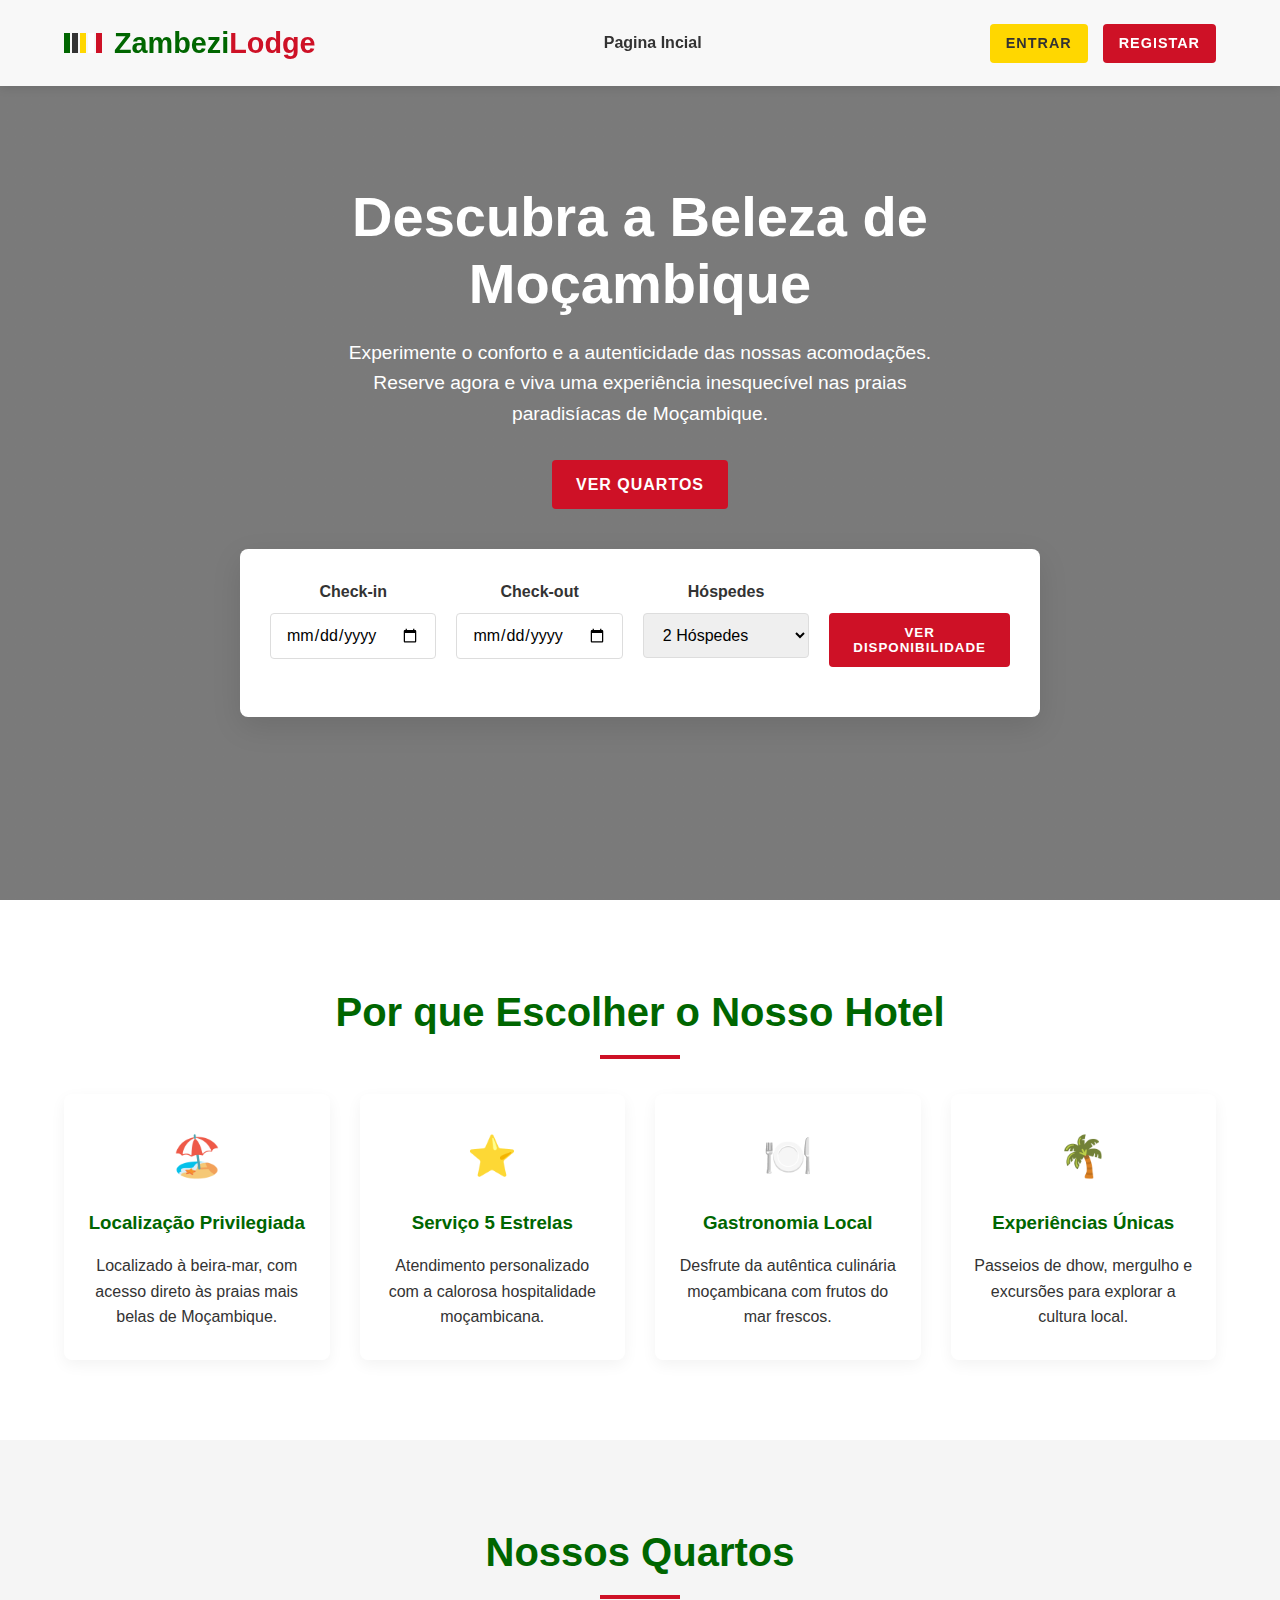
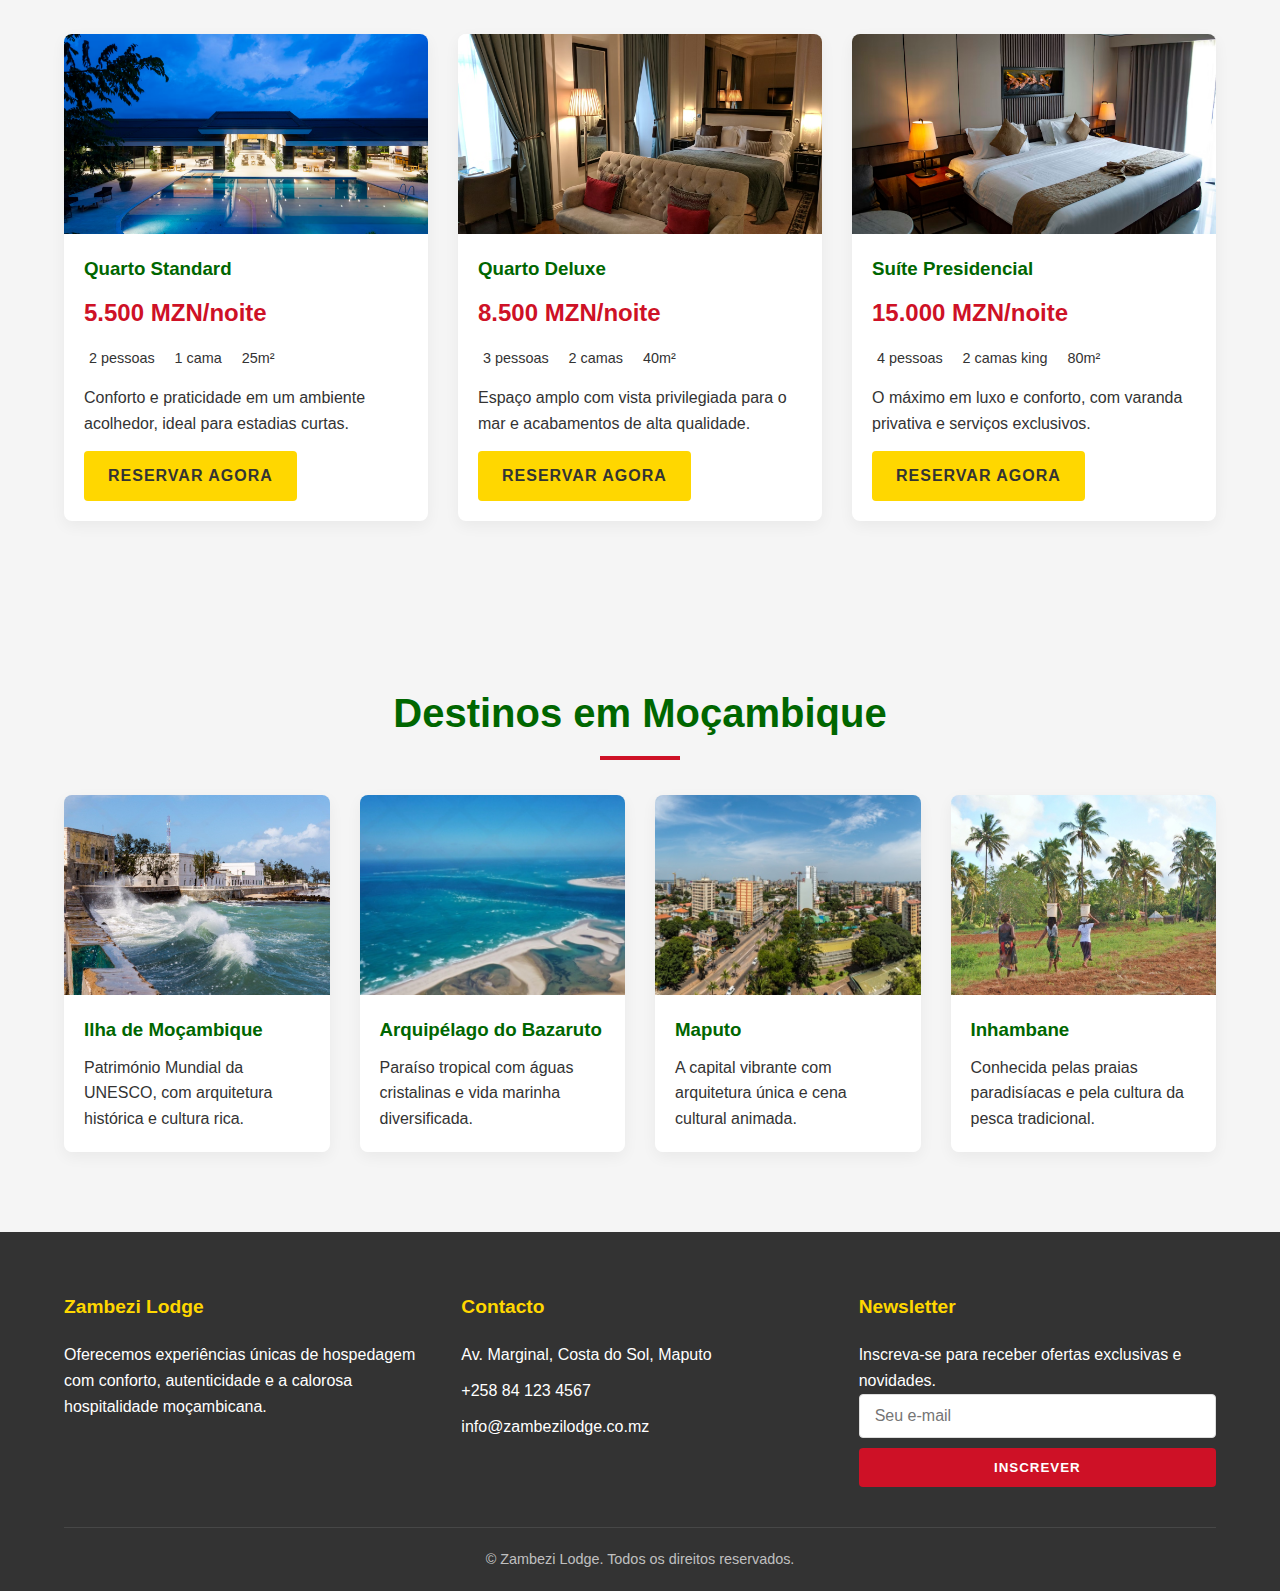
<file: index.html>
<html lang="pt">
<head>
    <meta charset="UTF-8">
    <meta name="viewport" content="width=device-width, initial-scale=1.0">
    <title>Zambezi Lodge - Reservas | Moçambique</title>
    <link rel="stylesheet" href="JS/index.js">
    <link rel="stylesheet" href="CSS/index.css">
    
    <style>
        
    </style>
</head>
<body>
   
    <header id="header">
        <div class="container">
            <nav class="navbar">
                <a href="#" class="logo">
                    <div class="logo-flag">
                        <div class="flag-stripe green"></div>
                        <div class="flag-stripe black"></div>
                        <div class="flag-stripe yellow"></div>
                        <div class="flag-stripe white"></div>
                        <div class="flag-stripe red"></div>
                    </div>
                    Zambezi<span>Lodge</span>
                </a>
                <ul class="nav-links">
                    <li><a href="index.html">Pagina Incial</a></li>
                    
                </ul>
                <div class="auth-buttons">
                    <a href="login.html" class="btn">Entrar</a>
                    <a href="registar.html" class="btn btn-accent">Registar</a>
                </div>
                <div class="menu-toggle">☰</div>
            </nav>
        </div>
    </header>

    
    <section class="hero">
        <div class="container">
            <div class="hero-content">
                <h1>Descubra a Beleza de Moçambique</h1>
                <p>Experimente o conforto e a autenticidade das nossas acomodações. Reserve agora e 
                    viva uma experiência inesquecível nas praias paradisíacas de Moçambique.</p>
                <a href="quartos.html" class="btn btn-accent">Ver Quartos</a>
                
              
                <div class="booking-form">
                    <div class="form-row">
                        <div class="form-group">
                            <label for="checkin">Check-in</label>
                            <input type="date" id="checkin" class="form-control">
                        </div>
                        <div class="form-group">
                            <label for="checkout">Check-out</label>
                            <input type="date" id="checkout" class="form-control">
                        </div>
                        <div class="form-group">
                            <label for="guests">Hóspedes</label>
                            <select id="guests" class="form-control">
                                <option value="1">1 Hóspede</option>
                                <option value="2" selected>2 Hóspedes</option>
                                <option value="3">3 Hóspedes</option>
                                <option value="4">4 Hóspedes</option>
                                <option value="5">5+ Hóspedes</option>
                            </select>
                        </div>
                        <div class="form-group">
                            <label>&nbsp;</label>
                            <button class="btn btn-accent" style="width: 100%;">Ver Disponibilidade</button>
                        </div>
                    </div>
                </div>
            </div>
        </div>
    </section>

    <section class="features">
        <div class="container">
            <h2 class="section-title">Por que Escolher o Nosso Hotel</h2>
            <div class="features-grid">
                <div class="feature-card">
                    <div class="feature-icon">🏖️</div>
                    <h3>Localização Privilegiada</h3>
                    <p>Localizado à beira-mar, com acesso direto às praias mais belas de Moçambique.</p>
                </div>
                <div class="feature-card">
                    <div class="feature-icon">⭐</div>
                    <h3>Serviço 5 Estrelas</h3>
                    <p>Atendimento personalizado com a calorosa hospitalidade moçambicana.</p>
                </div>
                <div class="feature-card">
                    <div class="feature-icon">🍽️</div>
                    <h3>Gastronomia Local</h3>
                    <p>Desfrute da autêntica culinária moçambicana com frutos do mar frescos.</p>
                </div>
                <div class="feature-card">
                    <div class="feature-icon">🌴</div>
                    <h3>Experiências Únicas</h3>
                    <p>Passeios de dhow, mergulho e excursões para explorar a cultura local.</p>
                </div>
            </div>
        </div>
    </section>

    <section class="rooms">
        <div class="container">
            <h2 class="section-title">Nossos Quartos</h2>
            <div class="rooms-grid">
                <div class="room-card">
                    <div class="room-img">
                        <img src="assets/1.avif" alt="Quarto Standard" >
                    </div>
                    <div class="room-content">
                        <h3>Quarto Standard</h3>
                        <div class="room-price">5.500 MZN/noite</div>
                        <div class="room-features">
                            <span><i class="fas fa-user"></i> 2 pessoas</span>
                            <span><i class="fas fa-bed"></i> 1 cama</span>
                            <span><i class="fas fa-ruler-combined"></i> 25m²</span>
                        </div>
                        <p>Conforto e praticidade em um ambiente acolhedor, ideal para estadias curtas.</p>
                        <a href="#" class="btn" style="margin-top: 15px;">Reservar Agora</a>
                    </div>
                </div>
                <div class="room-card">
                    <div class="room-img">
                        <img src="assets/II.avif" alt="Quarto Deluxe">
                    </div>
                    <div class="room-content">
                        <h3>Quarto Deluxe</h3>
                        <div class="room-price">8.500 MZN/noite</div>
                        <div class="room-features">
                            <span><i class="fas fa-user"></i> 3 pessoas</span>
                            <span><i class="fas fa-bed"></i> 2 camas</span>
                            <span><i class="fas fa-ruler-combined"></i> 40m²</span>
                        </div>
                        <p>Espaço amplo com vista privilegiada para o mar e acabamentos de alta qualidade.</p>
                        <a href="#" class="btn" style="margin-top: 15px;">Reservar Agora</a>
                    </div>
                </div>
                <div class="room-card">
                    <div class="room-img">
                        <img src="assets/III.avif" alt="Suíte Presidencial">
                    </div>
                    <div class="room-content">
                        <h3>Suíte Presidencial</h3>
                        <div class="room-price">15.000 MZN/noite</div>
                        <div class="room-features">
                            <span><i class="fas fa-user"></i> 4 pessoas</span>
                            <span><i class="fas fa-bed"></i> 2 camas king</span>
                            <span><i class="fas fa-ruler-combined"></i> 80m²</span>
                        </div>
                        <p>O máximo em luxo e conforto, com varanda privativa e serviços exclusivos.</p>
                        <a href="#" class="btn" style="margin-top: 15px;">Reservar Agora</a>
                    </div>
                </div>
            </div>
        </div>
    </section>

  
    <section class="destinations">
        <div class="container">
            <h2 class="section-title">Destinos em Moçambique</h2>
            <div class="destinations-grid">
                <div class="destination-card">
                    <div class="destination-img">
                        <img src="assets/stock-photo-ocean-waves-crash-over-a-seawall-to-seafront-embankment-mozambique-island-ilha-de-mocambique-1211077882.jpeg" alt="Ilha de Moçambique">
                    </div>
                    <div class="destination-content">
                        <h3>Ilha de Moçambique</h3>
                        <p>Património Mundial da UNESCO, com arquitetura histórica e cultura rica.</p>
                    </div>
                </div>
                <div class="destination-card">
                    <div class="destination-img">
                        <img src="assets/stock-photo-aerial-picture-of-the-islands-of-bazaruto-in-mozambique-2511774601.jpeg" alt="Bazaruto">
                    </div>
                    <div class="destination-content">
                        <h3>Arquipélago do Bazaruto</h3>
                        <p>Paraíso tropical com águas cristalinas e vida marinha diversificada.</p>
                    </div>
                </div>
                <div class="destination-card">
                    <div class="destination-img">
                        <img src="assets/wmremove-transformed (2).jpeg" alt="Maputo">
                    </div>
                    <div class="destination-content">
                        <h3>Maputo</h3>
                        <p>A capital vibrante com arquitetura única e cena cultural animada.</p>
                    </div>
                </div>
                <div class="destination-card">
                    <div class="destination-img">
                        <img src="assets/wmremove-transformed (3).jpeg" alt="Inhambane">
                    </div>
                    <div class="destination-content">
                        <h3>Inhambane</h3>
                        <p>Conhecida pelas praias paradisíacas e pela cultura da pesca tradicional.</p>
                    </div>
                </div>
            </div>
        </div>
    </section>

    <footer>
        <div class="container">
            <div class="footer-content">
                <div class="footer-column">
                    <h3>Zambezi Lodge</h3>
                    <p>Oferecemos experiências únicas de hospedagem com conforto, autenticidade e a calorosa hospitalidade moçambicana.</p>
                     
                </div>
                <div class="footer-column">
                    <h3>Contacto</h3>
                    <ul class="footer-links">
                        <li><i class="fas fa-map-marker-alt"></i> Av. Marginal, Costa do Sol, Maputo</li>
                        <li><i class="fas fa-phone"></i> +258 84 123 4567</li>
                        <li><i class="fas fa-envelope"></i> info@zambezilodge.co.mz</li>
                    </ul>
                </div>
                <div class="footer-column">
                    <h3>Newsletter</h3>
                    <p>Inscreva-se para receber ofertas exclusivas e novidades.</p>
                    <form>
                        <input type="email" placeholder="Seu e-mail" class="form-control" style="margin-bottom: 10px;">
                        <button class="btn btn-accent" style="width: 100%;">Inscrever</button>
                    </form>
                </div>
            </div>
            <div class="copyright">
                <p>&copy; Zambezi Lodge. Todos os direitos reservados.</p>
            </div>
        </div>
    </footer>
 </body>
</html>
</file>
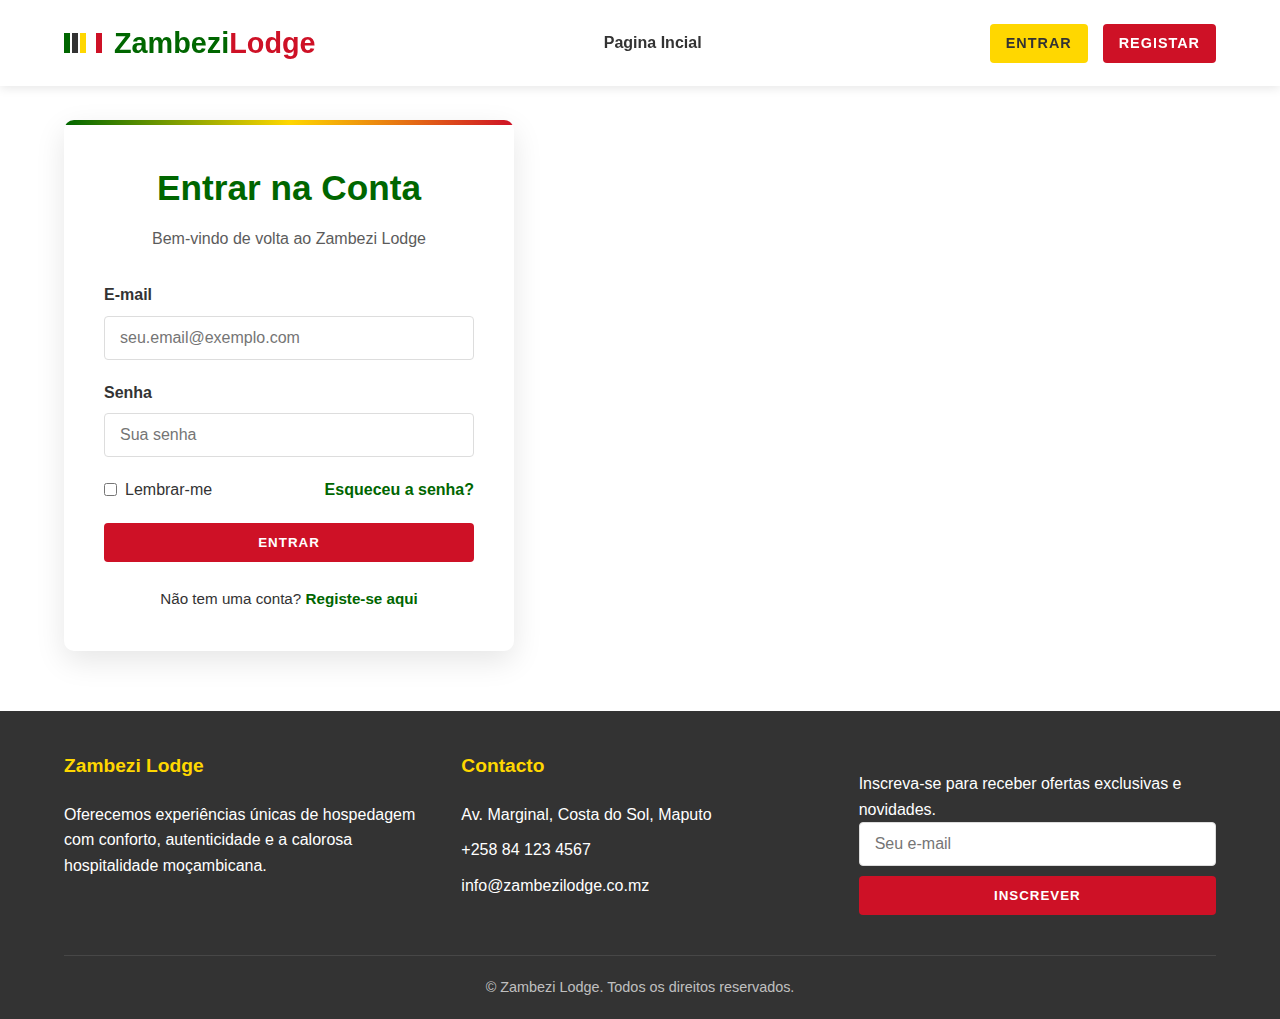
<file: login.html>
<html>
<head>
    <meta charset="UTF-8">
    <meta name="viewport" content="width=device-width, initial-scale=1.0">
    <title>Login - Zambezi Lodge | Moçambique</title>
    <link rel="stylesheet" href="JS/login.js">
    <link rel="stylesheet" href="CSS/login.css">
   
    <style>
       
    </style>
</head>
<body>
   
    <header id="header">
        <div class="container">
            <nav class="navbar">
                <a href="index.html" class="logo">
                    <div class="logo-flag">
                        <div class="flag-stripe green"></div>
                        <div class="flag-stripe black"></div>
                        <div class="flag-stripe yellow"></div>
                        <div class="flag-stripe white"></div>
                        <div class="flag-stripe red"></div>
                    </div>
                    Zambezi<span>Lodge</span>
                </a>
                <ul class="nav-links">
                    <li><a href="index.html">Pagina Incial</a></li>
                    
                </ul>
                    <div class="auth-buttons">
                    <a href="login.html" class="btn">Entrar</a>
                    <a href="registar.html" class="btn btn-accent">Registar</a>
                </div>
                <div class="menu-toggle">☰</div>
            </nav>
        </div>
    </header>
    <main>
        <div class="container">
            <section class="login-section">
                <div class="login-card">
                    <div class="login-header">
                        <h1>Entrar na Conta</h1>
                        <p>Bem-vindo de volta ao Zambezi Lodge</p>
                    </div>
                    
                    <form id="login-form">
                        <div class="form-group">
                            <label for="email">E-mail</label>
                            <input type="email" id="email" class="form-control" placeholder="seu.email@exemplo.com" required>
                            <div class="error-message">Por favor, insira um e-mail válido</div>
                        </div>
                        
                        <div class="form-group">
                            <label for="password">Senha</label>
                            <input type="password" id="password" class="form-control" placeholder="Sua senha" required>
                            <span class="password-toggle" id="passwordToggle">
                                <i class="far fa-eye"></i>
                            </span>
                            <div class="error-message">A senha deve ter pelo menos 6 caracteres</div>
                        </div>
                        
                        <div class="remember-forgot">
                            <div class="remember-me">
                                <input type="checkbox" id="remember">
                                <label for="remember">Lembrar-me</label>
                            </div>
                            <a href="#" class="forgot-password" id="forgotPassword">Esqueceu a senha?</a>
                        </div>
                        
                        <button type="submit" class="btn btn-accent btn-full">Entrar</button>
                        
                        <div class="register-link">
                            Não tem uma conta? <a href="registar.html">Registe-se aqui</a>
                        </div>
                    </form>
                    
                    
                </div>
            </section>
        </div>
    </main>

    <div id="passwordModal" class="modal">
        <div class="modal-content">
            <span class="close-modal">&times;</span>
            <div class="modal-header">
                <h2>Recuperar Senha</h2>
                <p>Insira o seu e-mail para receber instruções de recuperação</p>
            </div>
            <div class="modal-body">
                <form id="password-reset-form">
                    <div class="form-group">
                        <label for="reset-email">E-mail</label>
                        <input type="email" id="reset-email" class="form-control" placeholder="seu.email@exemplo.com" required>
                        <div class="error-message">Por favor, insira um e-mail válido</div>
                    </div>
                    <button type="submit" class="btn btn-accent btn-full">Enviar Instruções</button>
                </form>
            </div>
        </div>
    </div>

    
    <footer>
        <div class="container">
            <div class="footer-content">
                <div class="footer-column">
                    <h3>Zambezi Lodge</h3>
                    <p>Oferecemos experiências únicas de hospedagem com conforto, autenticidade e a calorosa hospitalidade moçambicana.</p>
                </div>
                <div class="footer-column">
                    <h3>Contacto</h3>
                    <ul class="footer-links">
                        <li><i class="fas fa-map-marker-alt"></i> Av. Marginal, Costa do Sol, Maputo</li>
                        <li><i class="fas fa-phone"></i> +258 84 123 4567</li>
                        <li><i class="fas fa-envelope"></i> info@zambezilodge.co.mz</li>
                    </ul>
                </div>
                <div class="footer-column">
                    <h3></h3>
                    <p>Inscreva-se para receber ofertas exclusivas e novidades.</p>
                    <form>
                        <input type="email" placeholder="Seu e-mail" class="form-control" style="margin-bottom: 10px;">
                        <button class="btn btn-accent" style="width: 100%;">Inscrever</button>
                    </form>
                </div>
            </div>
            <div class="copyright">
                <p>&copy; Zambezi Lodge. Todos os direitos reservados.</p>
            </div>
        </div>
    </footer>
</body>
</html>
</file>
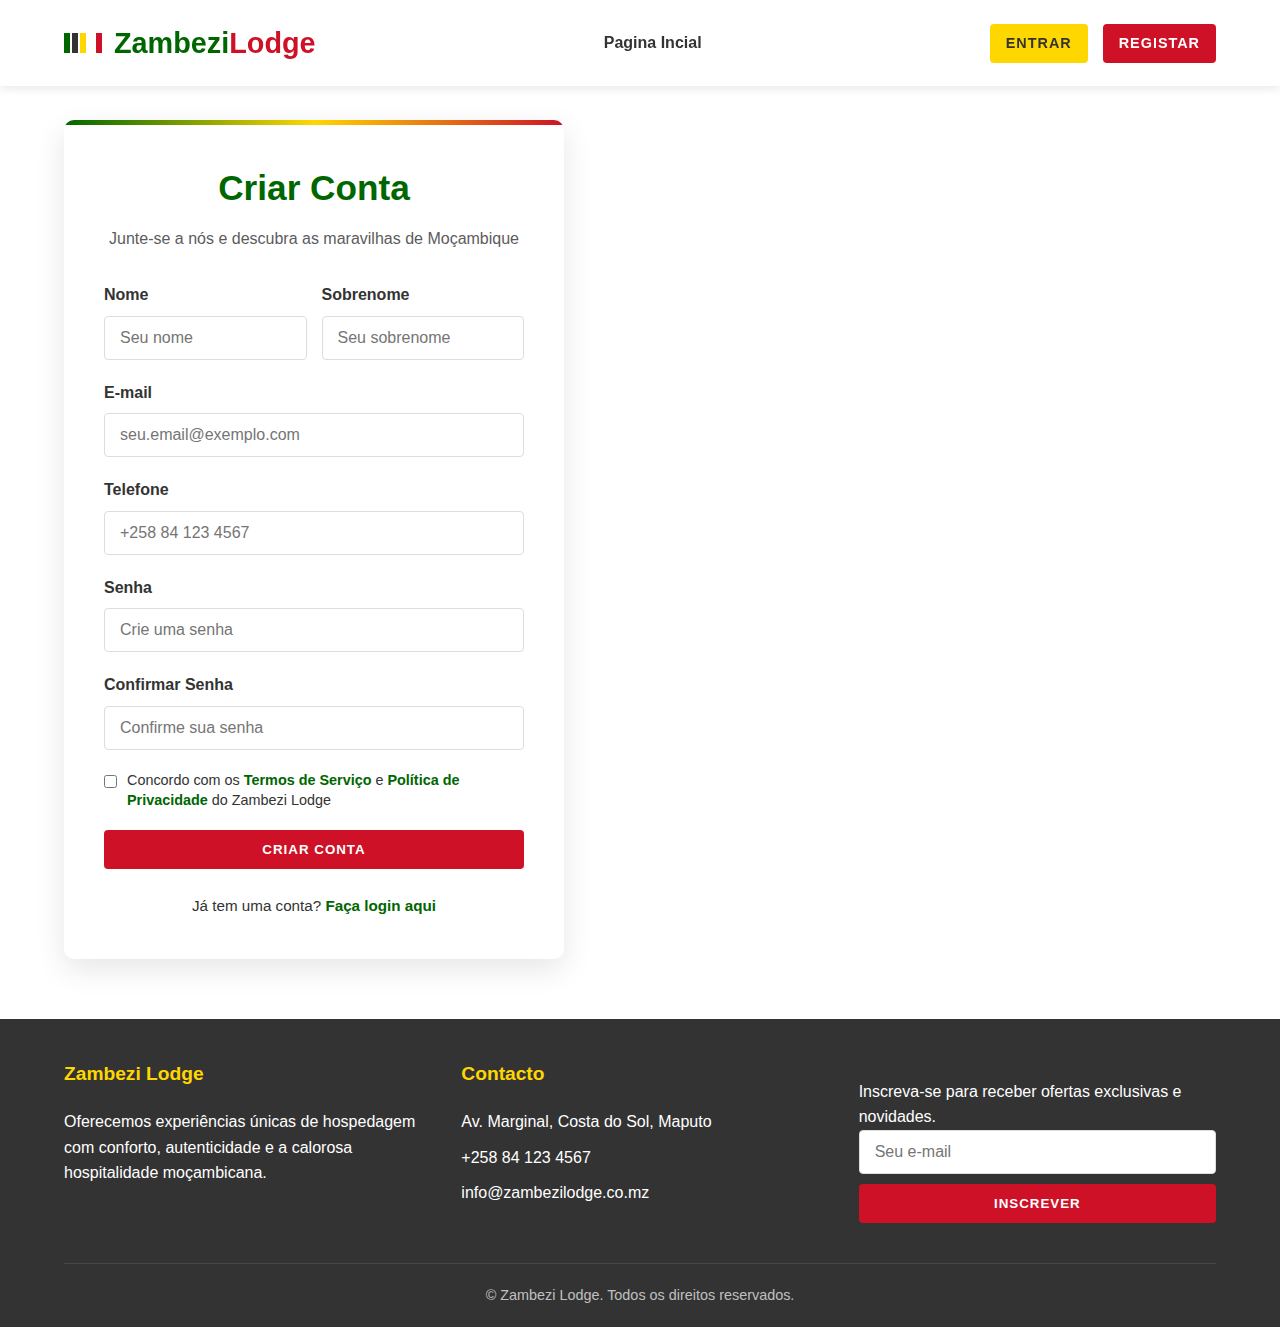
<file: registar.html>
<html >
<head>
    <meta charset="UTF-8">
    <meta name="viewport" content="width=device-width, initial-scale=1.0">
    <title>Registar - Zambezi Lodge | Moçambique</title>
    <link rel="stylesheet" href="JS/registar.js">
    <link rel="stylesheet" href="CSS/registar.css">
    
</head>
<body>
    
    <header id="header">
        <div class="container">
            <nav class="navbar">
                <a href="index.html" class="logo">
                    
                    <div class="logo-flag">
                        <div class="flag-stripe green"></div>
                        <div class="flag-stripe black"></div>
                        <div class="flag-stripe yellow"></div>
                        <div class="flag-stripe white"></div>
                        <div class="flag-stripe red"></div>
                    </div>
                    Zambezi<span>Lodge</span>
                </a>
                <ul class="nav-links">
                    <li><a href="index.html">Pagina Incial</a></li>
                    
                </ul>
                <div class="auth-buttons">
                    <a href="login.html" class="btn">Entrar</a>
                    <a href="registar.html" class="btn btn-accent">Registar</a>
                </div>
                <div class="menu-toggle">☰</div>
            </nav>
        </div>
    </header>
   <main>
        <div class="container">
            <section class="registration-section">
                <div class="registration-card">
                    <div class="registration-header">
                        <h1>Criar Conta</h1>
                        <p>Junte-se a nós e descubra as maravilhas de Moçambique</p>
                    </div>
                    
                    <form id="registration-form">
                        <div class="form-row">
                            <div class="form-group">
                                <label for="firstName">Nome</label>
                                <input type="text" id="firstName" class="form-control" placeholder="Seu nome">
                                <div class="error-message">Por favor, insira seu nome</div>
                            </div>
                            <div class="form-group">
                                <label for="lastName">Sobrenome</label>
                                <input type="text" id="lastName" class="form-control" placeholder="Seu sobrenome">
                                <div class="error-message">Por favor, insira seu sobrenome</div>
                            </div>
                        </div>
                        
                        <div class="form-group">
                            <label for="email">E-mail</label>
                            <input type="email" id="email" class="form-control" placeholder="seu.email@exemplo.com">
                            <div class="error-message">Por favor, insira um e-mail válido</div>
                        </div>
                        
                        <div class="form-group">
                            <label for="phone">Telefone</label>
                            <input type="tel" id="phone" class="form-control" placeholder="+258 84 123 4567">
                            <div class="error-message">Por favor, insira um número de telefone válido</div>
                        </div>
                        
                        <div class="form-group">
                            <label for="password">Senha</label>
                            <input type="password" id="password" class="form-control" placeholder="Crie uma senha">
                            <span class="password-toggle" id="passwordToggle">
                                <i class="far fa-eye"></i>
                            </span>
                            <div class="error-message">A senha deve ter pelo menos 8 caracteres</div>
                        </div>
                        
                        <div class="form-group">
                            <label for="confirmPassword">Confirmar Senha</label>
                            <input type="password" id="confirmPassword" class="form-control" placeholder="Confirme sua senha">
                            <span class="password-toggle" id="confirmPasswordToggle">
                                <i class="far fa-eye"></i>
                            </span>
                            <div class="error-message">As senhas não coincidem</div>
                        </div>
                        
                        <div class="terms-checkbox">
                            <input type="checkbox" id="terms">
                            <label for="terms">
                                Concordo com os <a href="#">Termos de Serviço</a> e <a href="#">Política de Privacidade</a> do Zambezi Lodge
                            </label>
                        </div>
                        
                        <button type="submit" class="btn btn-accent btn-full">Criar Conta</button>
                        
                        <div class="login-link">
                            Já tem uma conta? <a href="login.html">Faça login aqui</a>
                        </div>
                    </form>
                    
                    
                </div>
            </section>
        </div>
    </main>
    <footer>
        <div class="container">
            <div class="footer-content">
                <div class="footer-column">
                    <h3>Zambezi Lodge</h3>
                    <p>Oferecemos experiências únicas de hospedagem com conforto, autenticidade e a calorosa hospitalidade moçambicana.</p>
                </div>
                
                <div class="footer-column">
                    <h3>Contacto</h3>
                    <ul class="footer-links">
                        <li><i class="fas fa-map-marker-alt"></i> Av. Marginal, Costa do Sol, Maputo</li>
                        <li><i class="fas fa-phone"></i> +258 84 123 4567</li>
                        <li><i class="fas fa-envelope"></i> info@zambezilodge.co.mz</li>
                    </ul>
                </div>
                <div class="footer-column">
                    <h3></h3>
                    <p>Inscreva-se para receber ofertas exclusivas e novidades.</p>
                    <form>
                        <input type="email" placeholder="Seu e-mail" class="form-control" style="margin-bottom: 10px;">
                        <button class="btn btn-accent" style="width: 100%;">Inscrever</button>
                    </form>
                </div>
            </div>
            <div class="copyright">
                <p>&copy; Zambezi Lodge. Todos os direitos reservados.</p>
            </div>
        </div>
    </footer>

    </body>
</html>
</file>
<file: CSS/index.css>
* {
            margin: 0;
            padding: 0;
            box-sizing: border-box;
            font-family: 'Segoe UI', Tahoma, Geneva, Verdana, sans-serif;
        }

        :root {
            --primary-color: #006600; 
            --secondary-color: #FFD700; 
            --accent-color: #CE1126;
            --light-color: #F5F5F5;
            --dark-color: #333333;
            --transition: all 0.3s ease;
        }

        body {
            background-color: var(--light-color);
            color: var(--dark-color);
            line-height: 1.6;
        }

        a {
            text-decoration: none;
            color: inherit;
        }

        ul {
            list-style: none;
        }

        .container {
            width: 90%;
            max-width: 1200px;
            margin: 0 auto;
        }

        .btn {
            display: inline-block;
            padding: 12px 24px;
            background-color: var(--secondary-color);
            color: var(--dark-color);
            border: none;
            border-radius: 4px;
            cursor: pointer;
            font-weight: 600;
            transition: var(--transition);
            text-transform: uppercase;
            letter-spacing: 1px;
        }

        .btn:hover {
            background-color: var(--primary-color);
            color: white;
            transform: translateY(-3px);
            box-shadow: 0 5px 15px rgba(0, 0, 0, 0.1);
        }

        .btn-accent {
            background-color: var(--accent-color);
            color: white;
        }

        section {
            padding: 80px 0;
        }

        .section-title {
            text-align: center;
            margin-bottom: 50px;
            font-size: 2.5rem;
            color: var(--primary-color);
            position: relative;
        }

        .section-title::after {
            content: '';
            position: absolute;
            bottom: -15px;
            left: 50%;
            transform: translateX(-50%);
            width: 80px;
            height: 4px;
            background-color: var(--accent-color);
        }

       
        header {
            position: fixed;
            top: 0;
            left: 0;
            width: 100%;
            background-color: rgba(255, 255, 255, 0.95);
            box-shadow: 0 2px 10px rgba(0, 0, 0, 0.1);
            z-index: 1000;
            transition: var(--transition);
        }

        header.scrolled {
            background-color: rgba(255, 255, 255, 0.98);
            padding: 10px 0;
        }

        .navbar {
            display: flex;
            justify-content: space-between;
            align-items: center;
            padding: 20px 0;
            transition: var(--transition);
        }

        .logo {
            font-size: 1.8rem;
            font-weight: 700;
            color: var(--primary-color);
            display: flex;
            align-items: center;
        }

        .logo span {
            color: var(--accent-color);
        }

        .logo-flag {
            display: inline-flex;
            margin-right: 10px;
        }

        .flag-stripe {
            width: 6px;
            height: 20px;
            margin-right: 2px;
        }

        .green { background-color: var(--primary-color); }
        .black { background-color: var(--dark-color); }
        .yellow { background-color: var(--secondary-color); }
        .white { background-color: white; }
        .red { background-color: var(--accent-color); }

        .nav-links {
            display: flex;
            gap: 30px;
        }

        .nav-links a {
            font-weight: 600;
            position: relative;
            padding: 5px 0;
        }

        .nav-links a::after {
            content: '';
            position: absolute;
            bottom: 0;
            left: 0;
            width: 0;
            height: 2px;
            background-color: var(--secondary-color);
            transition: var(--transition);
        }

        .nav-links a:hover::after {
            width: 100%;
        }

        .auth-buttons {
            display: flex;
            gap: 15px;
        }

        .auth-buttons .btn {
            padding: 8px 16px;
            font-size: 0.9rem;
        }

        .menu-toggle {
            display: none;
            font-size: 1.5rem;
            cursor: pointer;
        }

       
        .hero {
            height: 100vh;
            background: linear-gradient(rgba(0, 0, 0, 0.5), rgba(0, 0, 0, 0.5)), url('https://images.unsplash.com/photo-1566073771259-6a8506099945?ixlib=rb-1.2.1&auto=format&fit=crop&w=1950&q=80');
            background-size: cover;
            background-position: center;
            display: flex;
            align-items: center;
            color: white;
            text-align: center;
        }

        .hero-content {
            max-width: 800px;
            margin: 0 auto;
            animation: fadeIn 1s ease-out;
        }

        @keyframes fadeIn {
            from {
                opacity: 0;
                transform: translateY(30px);
            }
            to {
                opacity: 1;
                transform: translateY(0);
            }
        }

        .hero h1 {
            font-size: 3.5rem;
            margin-bottom: 20px;
            line-height: 1.2;
        }

        .hero p {
            font-size: 1.2rem;
            margin-bottom: 30px;
            max-width: 600px;
            margin-left: auto;
            margin-right: auto;
        }

       
        .booking-form {
            background-color: white;
            border-radius: 8px;
            padding: 30px;
            box-shadow: 0 10px 30px rgba(0, 0, 0, 0.1);
            margin-top: 40px;
            animation: slideUp 1s ease-out 0.5s both;
        }

        @keyframes slideUp {
            from {
                opacity: 0;
                transform: translateY(50px);
            }
            to {
                opacity: 1;
                transform: translateY(0);
            }
        }

        .form-row {
            display: flex;
            gap: 20px;
            margin-bottom: 20px;
        }

        .form-group {
            flex: 1;
        }

        .form-group label {
            display: block;
            margin-bottom: 8px;
            font-weight: 600;
            color: var(--dark-color);
        }

        .form-control {
            width: 100%;
            padding: 12px 15px;
            border: 1px solid #ddd;
            border-radius: 4px;
            font-size: 1rem;
            transition: var(--transition);
        }

        .form-control:focus {
            border-color: var(--secondary-color);
            outline: none;
            box-shadow: 0 0 0 2px rgba(255, 215, 0, 0.2);
        }

       
        .features {
            background-color: white;
        }

        .features-grid {
            display: grid;
            grid-template-columns: repeat(auto-fit, minmax(250px, 1fr));
            gap: 30px;
        }

        .feature-card {
            text-align: center;
            padding: 30px 20px;
            border-radius: 8px;
            box-shadow: 0 5px 15px rgba(0, 0, 0, 0.05);
            transition: var(--transition);
        }

        .feature-card:hover {
            transform: translateY(-10px);
            box-shadow: 0 15px 30px rgba(0, 0, 0, 0.1);
        }

        .feature-icon {
            font-size: 2.5rem;
            color: var(--primary-color);
            margin-bottom: 20px;
        }

        .feature-card h3 {
            margin-bottom: 15px;
            color: var(--primary-color);
        }

    
        .rooms-grid {
            display: grid;
            grid-template-columns: repeat(auto-fit, minmax(300px, 1fr));
            gap: 30px;
        }

        .room-card {
            border-radius: 8px;
            overflow: hidden;
            box-shadow: 0 5px 15px rgba(0, 0, 0, 0.05);
            transition: var(--transition);
            background-color: white;
        }

        .room-card:hover {
            transform: translateY(-10px);
            box-shadow: 0 15px 30px rgba(0, 0, 0, 0.1);
        }

        .room-img {
            height: 200px;
            overflow: hidden;
        }

        .room-img img {
            width: 100%;
            height: 100%;
            object-fit: cover;
            transition: var(--transition);
        }

        .room-card:hover .room-img img {
            transform: scale(1.1);
        }

        .room-content {
            padding: 20px;
        }

        .room-content h3 {
            margin-bottom: 10px;
            color: var(--primary-color);
        }

        .room-price {
            font-size: 1.5rem;
            font-weight: 700;
            color: var(--accent-color);
            margin-bottom: 15px;
        }

        .room-features {
            display: flex;
            gap: 15px;
            margin-bottom: 15px;
            font-size: 0.9rem;
        }

        .room-features span {
            display: flex;
            align-items: center;
            gap: 5px;
        }
        .destinations-grid {
            display: grid;
            grid-template-columns: repeat(auto-fit, minmax(250px, 1fr));
            gap: 30px;
        }

        .destination-card {
            border-radius: 8px;
            overflow: hidden;
            box-shadow: 0 5px 15px rgba(0, 0, 0, 0.05);
            transition: var(--transition);
            position: relative;
        }

        .destination-card:hover {
            transform: translateY(-10px);
            box-shadow: 0 15px 30px rgba(0, 0, 0, 0.1);
        }

        .destination-img {
            height: 200px;
            overflow: hidden;
        }

        .destination-img img {
            width: 100%;
            height: 100%;
            object-fit: cover;
            transition: var(--transition);
        }

        .destination-card:hover .destination-img img {
            transform: scale(1.1);
        }

        .destination-content {
            padding: 20px;
            background-color: white;
        }

        .destination-content h3 {
            margin-bottom: 10px;
            color: var(--primary-color);
        }

       
        footer {
            background-color: var(--dark-color);
            color: white;
            padding: 60px 0 20px;
        }

        .footer-content {
            display: grid;
            grid-template-columns: repeat(auto-fit, minmax(200px, 1fr));
            gap: 40px;
            margin-bottom: 40px;
        }

        .footer-column h3 {
            margin-bottom: 20px;
            font-size: 1.2rem;
            color: var(--secondary-color);
        }

        .footer-links li {
            margin-bottom: 10px;
        }

        .footer-links a {
            transition: var(--transition);
        }

        .footer-links a:hover {
            color: var(--secondary-color);
            padding-left: 5px;
        }

        .copyright {
            text-align: center;
            padding-top: 20px;
            border-top: 1px solid rgba(255, 255, 255, 0.1);
            font-size: 0.9rem;
            color: rgba(255, 255, 255, 0.7);
        }
        
        @media (max-width: 992px) {
            .hero h1 {
                font-size: 2.8rem;
            }
            
            .form-row {
                flex-direction: column;
                gap: 15px;
            }
        }

        @media (max-width: 768px) {
            .navbar {
                padding: 15px 0;
            }
            
            .nav-links {
                position: fixed;
                top: 70px;
                left: -100%;
                width: 100%;
                height: calc(100vh - 70px);
                background-color: white;
                flex-direction: column;
                align-items: center;
                justify-content: flex-start;
                padding-top: 50px;
                transition: var(--transition);
                box-shadow: 0 5px 10px rgba(0, 0, 0, 0.1);
            }
            
            .nav-links.active {
                left: 0;
            }
            
            .auth-buttons {
                display: none;
            }
            
            .menu-toggle {
                display: block;
            }
            
            .hero h1 {
                font-size: 2.2rem;
            }
            
            .section-title {
                font-size: 2rem;
            }
        }

        @media (max-width: 576px) {
            .hero h1 {
                font-size: 1.8rem;
            }
            
            .hero p {
                font-size: 1rem;
            }
            
            .booking-form {
                padding: 20px;
            }
            
            section {
                padding: 60px 0;
            }
        }
</file>
<file: CSS/login.css>
/* Reset e configurações gerais */
        * {
            margin: 0;
            padding: 0;
            box-sizing: border-box;
            font-family: 'Segoe UI', Tahoma, Geneva, Verdana, sans-serif;
        }

        :root {
            --primary-color: #006600; /* Verde - cor da bandeira de Moçambique */
            --secondary-color: #FFD700; /* Amarelo - cor da bandeira */
            --accent-color: #CE1126; /* Vermelho - cor da bandeira */
            --light-color: #F5F5F5;
            --dark-color: #333333;
            --transition: all 0.3s ease;
        }

        body {
            background-color: var(--light-color);
            color: var(--dark-color);
            line-height: 1.6;
            background: linear-gradient(rgba(255, 255, 255, 0.9), rgba(255, 255, 255, 0.9)), 
                        url('https://images.unsplash.com/photo-1571896349842-33c89424de0d?ixlib=rb-1.2.1&auto=format&fit=crop&w=1950&q=80');
            background-size: cover;
            background-position: center;
            background-attachment: fixed;
            min-height: 100vh;
            display: flex;
            flex-direction: column;
        }

        a {
            text-decoration: none;
            color: inherit;
        }

        ul {
            list-style: none;
        }

        .container {
            width: 90%;
            max-width: 1200px;
            margin: 0 auto;
        }

        .btn {
            display: inline-block;
            padding: 12px 24px;
            background-color: var(--secondary-color);
            color: var(--dark-color);
            border: none;
            border-radius: 4px;
            cursor: pointer;
            font-weight: 600;
            transition: var(--transition);
            text-transform: uppercase;
            letter-spacing: 1px;
        }

        .btn:hover {
            background-color: var(--primary-color);
            color: white;
            transform: translateY(-3px);
            box-shadow: 0 5px 15px rgba(0, 0, 0, 0.1);
        }

        .btn-accent {
            background-color: var(--accent-color);
            color: white;
        }

        .btn-full {
            width: 100%;
        }

        /* Header */
        header {
            position: fixed;
            top: 0;
            left: 0;
            width: 100%;
            background-color: rgba(255, 255, 255, 0.95);
            box-shadow: 0 2px 10px rgba(0, 0, 0, 0.1);
            z-index: 1000;
            transition: var(--transition);
        }

        header.scrolled {
            background-color: rgba(255, 255, 255, 0.98);
            padding: 10px 0;
        }

        .navbar {
            display: flex;
            justify-content: space-between;
            align-items: center;
            padding: 20px 0;
            transition: var(--transition);
        }

        .logo {
            font-size: 1.8rem;
            font-weight: 700;
            color: var(--primary-color);
            display: flex;
            align-items: center;
        }

        .logo span {
            color: var(--accent-color);
        }

        .logo-flag {
            display: inline-flex;
            margin-right: 10px;
        }

        .flag-stripe {
            width: 6px;
            height: 20px;
            margin-right: 2px;
        }

        .green { background-color: var(--primary-color); }
        .black { background-color: var(--dark-color); }
        .yellow { background-color: var(--secondary-color); }
        .white { background-color: white; }
        .red { background-color: var(--accent-color); }

        .nav-links {
            display: flex;
            gap: 30px;
        }

        .nav-links a {
            font-weight: 600;
            position: relative;
            padding: 5px 0;
        }

        .nav-links a::after {
            content: '';
            position: absolute;
            bottom: 0;
            left: 0;
            width: 0;
            height: 2px;
            background-color: var(--secondary-color);
            transition: var(--transition);
        }

        .nav-links a:hover::after {
            width: 100%;
        }

        .auth-buttons {
            display: flex;
            gap: 15px;
        }

        .auth-buttons .btn {
            padding: 8px 16px;
            font-size: 0.9rem;
        }

        .menu-toggle {
            display: none;
            font-size: 1.5rem;
            cursor: pointer;
        }

        /* Main Content */
        main {
            flex: 1;
            display: flex;
            align-items: center;
            justify-content: center;
            padding: 120px 0 60px;
        }

        /* Login Section */
        .login-section {
            width: 100%;
            max-width: 450px;
            animation: fadeIn 0.8s ease-out;
        }

        @keyframes fadeIn {
            from {
                opacity: 0;
                transform: translateY(20px);
            }
            to {
                opacity: 1;
                transform: translateY(0);
            }
        }

        .login-card {
            background-color: white;
            border-radius: 10px;
            box-shadow: 0 10px 30px rgba(0, 0, 0, 0.1);
            padding: 40px;
            position: relative;
            overflow: hidden;
        }

        .login-card::before {
            content: '';
            position: absolute;
            top: 0;
            left: 0;
            width: 100%;
            height: 5px;
            background: linear-gradient(to right, var(--primary-color), var(--secondary-color), var(--accent-color));
        }

        .login-header {
            text-align: center;
            margin-bottom: 30px;
        }

        .login-header h1 {
            font-size: 2.2rem;
            color: var(--primary-color);
            margin-bottom: 10px;
        }

        .login-header p {
            color: var(--dark-color);
            opacity: 0.8;
        }

        .form-group {
            margin-bottom: 20px;
            position: relative;
        }

        .form-group label {
            display: block;
            margin-bottom: 8px;
            font-weight: 600;
            color: var(--dark-color);
        }

        .form-control {
            width: 100%;
            padding: 12px 15px;
            border: 1px solid #ddd;
            border-radius: 4px;
            font-size: 1rem;
            transition: var(--transition);
        }

        .form-control:focus {
            border-color: var(--secondary-color);
            outline: none;
            box-shadow: 0 0 0 2px rgba(255, 215, 0, 0.2);
        }

        .form-control.error {
            border-color: var(--accent-color);
        }

        .error-message {
            color: var(--accent-color);
            font-size: 0.85rem;
            margin-top: 5px;
            display: none;
        }

        .form-control.error + .error-message {
            display: block;
        }

        .password-toggle {
            position: absolute;
            right: 15px;
            top: 40px;
            cursor: pointer;
            color: #777;
            transition: var(--transition);
        }

        .password-toggle:hover {
            color: var(--primary-color);
        }

        .remember-forgot {
            display: flex;
            justify-content: space-between;
            align-items: center;
            margin-bottom: 20px;
        }

        .remember-me {
            display: flex;
            align-items: center;
            gap: 8px;
        }

        .forgot-password {
            color: var(--primary-color);
            font-weight: 600;
            transition: var(--transition);
        }

        .forgot-password:hover {
            color: var(--accent-color);
            text-decoration: underline;
        }

        .register-link {
            text-align: center;
            margin-top: 25px;
            font-size: 0.95rem;
        }

        .register-link a {
            color: var(--primary-color);
            font-weight: 600;
        }

        .register-link a:hover {
            text-decoration: underline;
        }

        .social-login {
            margin-top: 30px;
            text-align: center;
        }

        .social-login p {
            margin-bottom: 15px;
            position: relative;
            color: #777;
        }

        .social-login p::before,
        .social-login p::after {
            content: '';
            position: absolute;
            top: 50%;
            width: 30%;
            height: 1px;
            background-color: #ddd;
        }

        .social-login p::before {
            left: 0;
        }

        .social-login p::after {
            right: 0;
        }

        .social-buttons {
            display: flex;
            gap: 15px;
            justify-content: center;
        }

        .social-btn {
            display: flex;
            align-items: center;
            justify-content: center;
            width: 50px;
            height: 50px;
            border-radius: 50%;
            background-color: #f5f5f5;
            transition: var(--transition);
            font-size: 1.2rem;
        }

        .social-btn:hover {
            transform: translateY(-5px);
            box-shadow: 0 5px 15px rgba(0, 0, 0, 0.1);
        }

        .social-btn.facebook {
            color: #3b5998;
        }

        .social-btn.google {
            color: #db4437;
        }

        .social-btn.apple {
            color: #000;
        }

        /* Modal de Recuperação de Senha */
        .modal {
            display: none;
            position: fixed;
            top: 0;
            left: 0;
            width: 100%;
            height: 100%;
            background-color: rgba(0, 0, 0, 0.8);
            z-index: 2000;
            overflow-y: auto;
            padding: 20px;
        }

        .modal-content {
            background-color: white;
            border-radius: 8px;
            max-width: 500px;
            margin: 50px auto;
            position: relative;
            animation: modalFadeIn 0.5s ease-out;
        }

        @keyframes modalFadeIn {
            from {
                opacity: 0;
                transform: translateY(-50px);
            }
            to {
                opacity: 1;
                transform: translateY(0);
            }
        }

        .close-modal {
            position: absolute;
            top: 15px;
            right: 15px;
            font-size: 1.5rem;
            color: var(--dark-color);
            background: rgba(255, 255, 255, 0.8);
            width: 40px;
            height: 40px;
            border-radius: 50%;
            display: flex;
            align-items: center;
            justify-content: center;
            cursor: pointer;
            z-index: 10;
            transition: var(--transition);
        }

        .close-modal:hover {
            background: white;
            transform: rotate(90deg);
        }

        .modal-header {
            padding: 25px 30px 0;
        }

        .modal-header h2 {
            color: var(--primary-color);
            margin-bottom: 10px;
        }

        .modal-body {
            padding: 20px 30px 30px;
        }

        /* Footer */
        footer {
            background-color: var(--dark-color);
            color: white;
            padding: 40px 0 20px;
            margin-top: auto;
        }

        .footer-content {
            display: grid;
            grid-template-columns: repeat(auto-fit, minmax(200px, 1fr));
            gap: 40px;
            margin-bottom: 40px;
        }

        .footer-column h3 {
            margin-bottom: 20px;
            font-size: 1.2rem;
            color: var(--secondary-color);
        }

        .footer-links li {
            margin-bottom: 10px;
        }

        .footer-links a {
            transition: var(--transition);
        }

        .footer-links a:hover {
            color: var(--secondary-color);
            padding-left: 5px;
        }

        .social-links {
            display: flex;
            gap: 15px;
            margin-top: 20px;
        }

        .social-links a {
            display: flex;
            align-items: center;
            justify-content: center;
            width: 40px;
            height: 40px;
            background-color: rgba(255, 255, 255, 0.1);
            border-radius: 50%;
            transition: var(--transition);
        }

        .social-links a:hover {
            background-color: var(--secondary-color);
            transform: translateY(-5px);
            color: var(--dark-color);
        }

        .copyright {
            text-align: center;
            padding-top: 20px;
            border-top: 1px solid rgba(255, 255, 255, 0.1);
            font-size: 0.9rem;
            color: rgba(255, 255, 255, 0.7);
        }

        /* Responsive Design */
        @media (max-width: 768px) {
            .navbar {
                padding: 15px 0;
            }
            
            .nav-links {
                position: fixed;
                top: 70px;
                left: -100%;
                width: 100%;
                height: calc(100vh - 70px);
                background-color: white;
                flex-direction: column;
                align-items: center;
                justify-content: flex-start;
                padding-top: 50px;
                transition: var(--transition);
                box-shadow: 0 5px 10px rgba(0, 0, 0, 0.1);
            }
            
            .nav-links.active {
                left: 0;
            }
            
            .auth-buttons {
                display: none;
            }
            
            .menu-toggle {
                display: block;
            }
            
            .login-card {
                padding: 30px 25px;
            }
            
            .login-header h1 {
                font-size: 1.8rem;
            }
            
            .remember-forgot {
                flex-direction: column;
                gap: 15px;
                align-items: flex-start;
            }
        }

        @media (max-width: 576px) {
            .login-card {
                padding: 25px 20px;
            }
            
            .login-header h1 {
                font-size: 1.6rem;
            }
            
            .modal-content {
                margin: 20px auto;
            }
            
            .modal-header, .modal-body {
                padding: 20px;
            }
        }
</file>
<file: CSS/registar.css>
/* Reset e configurações gerais */
        * {
            margin: 0;
            padding: 0;
            box-sizing: border-box;
            font-family: 'Segoe UI', Tahoma, Geneva, Verdana, sans-serif;
        }

        :root {
            --primary-color: #006600; /* Verde - cor da bandeira de Moçambique */
            --secondary-color: #FFD700; /* Amarelo - cor da bandeira */
            --accent-color: #CE1126; /* Vermelho - cor da bandeira */
            --light-color: #F5F5F5;
            --dark-color: #333333;
            --transition: all 0.3s ease;
        }

        body {
            background-color: var(--light-color);
            color: var(--dark-color);
            line-height: 1.6;
            background: linear-gradient(rgba(255, 255, 255, 0.9), rgba(255, 255, 255, 0.9)), 
                        url('https://images.unsplash.com/photo-1571896349842-33c89424de0d?ixlib=rb-1.2.1&auto=format&fit=crop&w=1950&q=80');
            background-size: cover;
            background-position: center;
            background-attachment: fixed;
            min-height: 100vh;
            display: flex;
            flex-direction: column;
        }

        a {
            text-decoration: none;
            color: inherit;
        }

        ul {
            list-style: none;
        }

        .container {
            width: 90%;
            max-width: 1200px;
            margin: 0 auto;
        }

        .btn {
            display: inline-block;
            padding: 12px 24px;
            background-color: var(--secondary-color);
            color: var(--dark-color);
            border: none;
            border-radius: 4px;
            cursor: pointer;
            font-weight: 600;
            transition: var(--transition);
            text-transform: uppercase;
            letter-spacing: 1px;
        }

        .btn:hover {
            background-color: var(--primary-color);
            color: white;
            transform: translateY(-3px);
            box-shadow: 0 5px 15px rgba(0, 0, 0, 0.1);
        }

        .btn-accent {
            background-color: var(--accent-color);
            color: white;
        }

        .btn-full {
            width: 100%;
        }

        /* Header */
        header {
            position: fixed;
            top: 0;
            left: 0;
            width: 100%;
            background-color: rgba(255, 255, 255, 0.95);
            box-shadow: 0 2px 10px rgba(0, 0, 0, 0.1);
            z-index: 1000;
            transition: var(--transition);
        }

        header.scrolled {
            background-color: rgba(255, 255, 255, 0.98);
            padding: 10px 0;
        }

        .navbar {
            display: flex;
            justify-content: space-between;
            align-items: center;
            padding: 20px 0;
            transition: var(--transition);
        }

        .logo {
            font-size: 1.8rem;
            font-weight: 700;
            color: var(--primary-color);
            display: flex;
            align-items: center;
        }

        .logo span {
            color: var(--accent-color);
        }

        .logo-flag {
            display: inline-flex;
            margin-right: 10px;
        }

        .flag-stripe {
            width: 6px;
            height: 20px;
            margin-right: 2px;
        }

        .green { background-color: var(--primary-color); }
        .black { background-color: var(--dark-color); }
        .yellow { background-color: var(--secondary-color); }
        .white { background-color: white; }
        .red { background-color: var(--accent-color); }

        .nav-links {
            display: flex;
            gap: 30px;
        }

        .nav-links a {
            font-weight: 600;
            position: relative;
            padding: 5px 0;
        }

        .nav-links a::after {
            content: '';
            position: absolute;
            bottom: 0;
            left: 0;
            width: 0;
            height: 2px;
            background-color: var(--secondary-color);
            transition: var(--transition);
        }

        .nav-links a:hover::after {
            width: 100%;
        }

        .auth-buttons {
            display: flex;
            gap: 15px;
        }

        .auth-buttons .btn {
            padding: 8px 16px;
            font-size: 0.9rem;
        }

        .menu-toggle {
            display: none;
            font-size: 1.5rem;
            cursor: pointer;
        }

        /* Main Content */
        main {
            flex: 1;
            display: flex;
            align-items: center;
            justify-content: center;
            padding: 120px 0 60px;
        }

        /* Registration Section */
        .registration-section {
            width: 100%;
            max-width: 500px;
            animation: fadeIn 0.8s ease-out;
        }

        @keyframes fadeIn {
            from {
                opacity: 0;
                transform: translateY(20px);
            }
            to {
                opacity: 1;
                transform: translateY(0);
            }
        }

        .registration-card {
            background-color: white;
            border-radius: 10px;
            box-shadow: 0 10px 30px rgba(0, 0, 0, 0.1);
            padding: 40px;
            position: relative;
            overflow: hidden;
        }

        .registration-card::before {
            content: '';
            position: absolute;
            top: 0;
            left: 0;
            width: 100%;
            height: 5px;
            background: linear-gradient(to right, var(--primary-color), var(--secondary-color), var(--accent-color));
        }

        .registration-header {
            text-align: center;
            margin-bottom: 30px;
        }

        .registration-header h1 {
            font-size: 2.2rem;
            color: var(--primary-color);
            margin-bottom: 10px;
        }

        .registration-header p {
            color: var(--dark-color);
            opacity: 0.8;
        }

        .form-group {
            margin-bottom: 20px;
            position: relative;
        }

        .form-group label {
            display: block;
            margin-bottom: 8px;
            font-weight: 600;
            color: var(--dark-color);
        }

        .form-control {
            width: 100%;
            padding: 12px 15px;
            border: 1px solid #ddd;
            border-radius: 4px;
            font-size: 1rem;
            transition: var(--transition);
        }

        .form-control:focus {
            border-color: var(--secondary-color);
            outline: none;
            box-shadow: 0 0 0 2px rgba(255, 215, 0, 0.2);
        }

        .form-control.error {
            border-color: var(--accent-color);
        }

        .error-message {
            color: var(--accent-color);
            font-size: 0.85rem;
            margin-top: 5px;
            display: none;
        }

        .form-control.error + .error-message {
            display: block;
        }

        .password-toggle {
            position: absolute;
            right: 15px;
            top: 40px;
            cursor: pointer;
            color: #777;
            transition: var(--transition);
        }

        .password-toggle:hover {
            color: var(--primary-color);
        }

        .form-row {
            display: flex;
            gap: 15px;
        }

        .form-row .form-group {
            flex: 1;
        }

        .terms-checkbox {
            display: flex;
            align-items: flex-start;
            gap: 10px;
            margin-bottom: 20px;
        }

        .terms-checkbox input {
            margin-top: 5px;
        }

        .terms-checkbox label {
            font-size: 0.9rem;
            line-height: 1.4;
        }

        .terms-checkbox a {
            color: var(--primary-color);
            font-weight: 600;
        }

        .terms-checkbox a:hover {
            text-decoration: underline;
        }

        .login-link {
            text-align: center;
            margin-top: 25px;
            font-size: 0.95rem;
        }

        .login-link a {
            color: var(--primary-color);
            font-weight: 600;
        }

        .login-link a:hover {
            text-decoration: underline;
        }

        .social-registration {
            margin-top: 30px;
            text-align: center;
        }

        .social-registration p {
            margin-bottom: 15px;
            position: relative;
            color: #777;
        }

        .social-registration p::before,
        .social-registration p::after {
            content: '';
            position: absolute;
            top: 50%;
            width: 30%;
            height: 1px;
            background-color: #ddd;
        }

        .social-registration p::before {
            left: 0;
        }

        .social-registration p::after {
            right: 0;
        }

        .social-buttons {
            display: flex;
            gap: 15px;
            justify-content: center;
        }

        .social-btn {
            display: flex;
            align-items: center;
            justify-content: center;
            width: 50px;
            height: 50px;
            border-radius: 50%;
            background-color: #f5f5f5;
            transition: var(--transition);
            font-size: 1.2rem;
        }

        .social-btn:hover {
            transform: translateY(-5px);
            box-shadow: 0 5px 15px rgba(0, 0, 0, 0.1);
        }

        .social-btn.facebook {
            color: #3b5998;
        }

        .social-btn.google {
            color: #db4437;
        }

        .social-btn.apple {
            color: #000;
        }

        /* Footer */
        footer {
            background-color: var(--dark-color);
            color: white;
            padding: 40px 0 20px;
            margin-top: auto;
        }

        .footer-content {
            display: grid;
            grid-template-columns: repeat(auto-fit, minmax(200px, 1fr));
            gap: 40px;
            margin-bottom: 40px;
        }

        .footer-column h3 {
            margin-bottom: 20px;
            font-size: 1.2rem;
            color: var(--secondary-color);
        }

        .footer-links li {
            margin-bottom: 10px;
        }

        .footer-links a {
            transition: var(--transition);
        }

        .footer-links a:hover {
            color: var(--secondary-color);
            padding-left: 5px;
        }

        .social-links {
            display: flex;
            gap: 15px;
            margin-top: 20px;
        }

        .social-links a {
            display: flex;
            align-items: center;
            justify-content: center;
            width: 40px;
            height: 40px;
            background-color: rgba(255, 255, 255, 0.1);
            border-radius: 50%;
            transition: var(--transition);
        }

        .social-links a:hover {
            background-color: var(--secondary-color);
            transform: translateY(-5px);
            color: var(--dark-color);
        }

        .copyright {
            text-align: center;
            padding-top: 20px;
            border-top: 1px solid rgba(255, 255, 255, 0.1);
            font-size: 0.9rem;
            color: rgba(255, 255, 255, 0.7);
        }

        /* Responsive Design */
        @media (max-width: 768px) {
            .navbar {
                padding: 15px 0;
            }
            
            .nav-links {
                position: fixed;
                top: 70px;
                left: -100%;
                width: 100%;
                height: calc(100vh - 70px);
                background-color: white;
                flex-direction: column;
                align-items: center;
                justify-content: flex-start;
                padding-top: 50px;
                transition: var(--transition);
                box-shadow: 0 5px 10px rgba(0, 0, 0, 0.1);
            }
            
            .nav-links.active {
                left: 0;
            }
            
            .auth-buttons {
                display: none;
            }
            
            .menu-toggle {
                display: block;
            }
            
            .registration-card {
                padding: 30px 25px;
            }
            
            .registration-header h1 {
                font-size: 1.8rem;
            }
            
            .form-row {
                flex-direction: column;
                gap: 0;
            }
        }

        @media (max-width: 576px) {
            .registration-card {
                padding: 25px 20px;
            }
            
            .registration-header h1 {
                font-size: 1.6rem;
            }
        }
</file>
